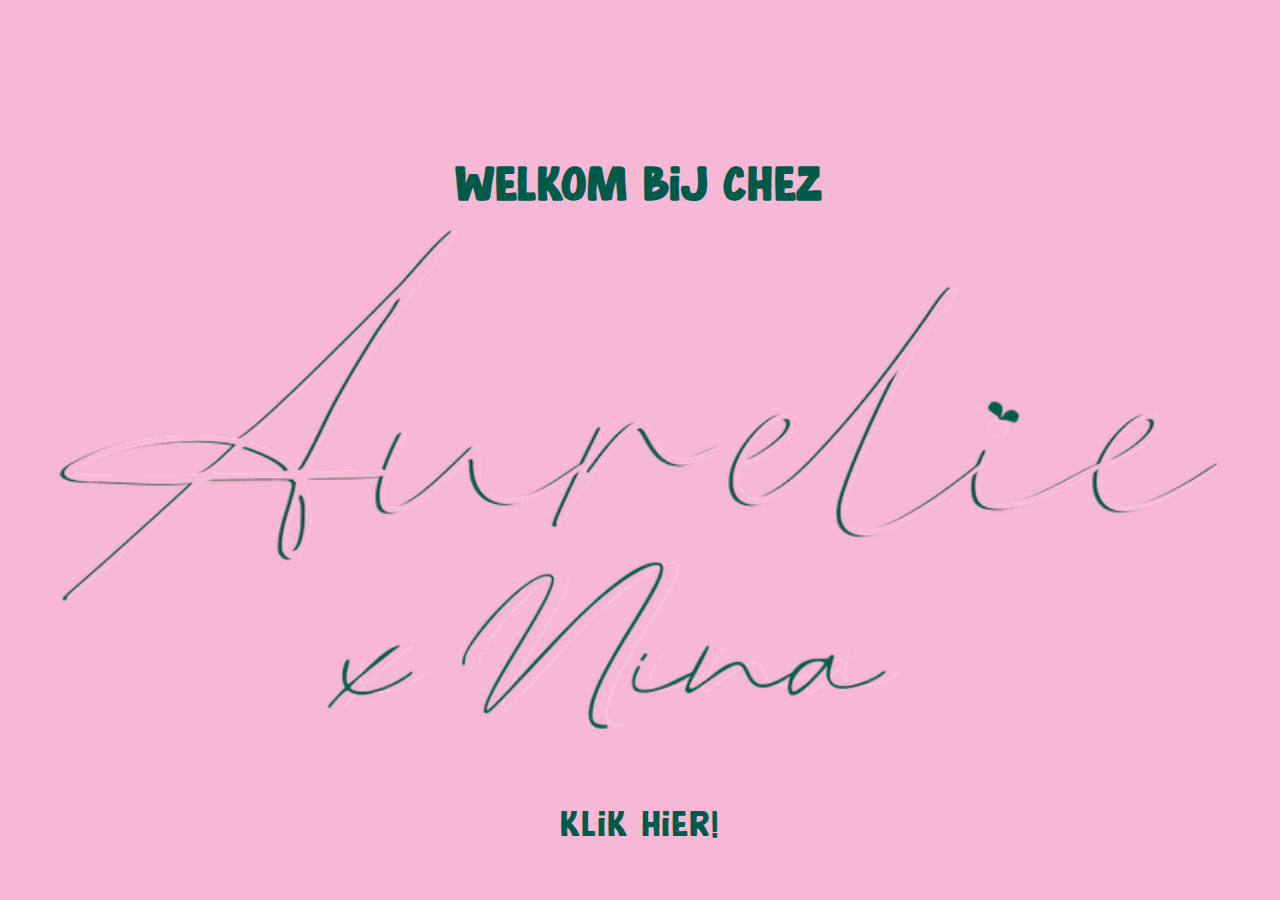
<file: index.html>
<!DOCTYPE html>
<html lang="nl">
<head>
    <meta charset="UTF-8">
    <meta name="viewport" content="width=device-width, initial-scale=1.0">
    <title>Landing Pagina</title>

    <link rel="stylesheet" href="css/styles.css">
    <link rel="preconnect" href="https://fonts.googleapis.com">
    <link rel="preconnect" href="https://fonts.gstatic.com" crossorigin>
    <link href="https://fonts.googleapis.com/css2?family=Gruppo&display=swap" rel="stylesheet">
</head>

<body class="landingpagina">
    <header>

        <nav>
            <ul>
              <li><a href="home.html">Home</a></li>
              <li><a href="overons.html">Over ons</a></li>
              <li><a href="menu.html">Menu</a></li>
            </ul>
        </nav> 

    </header>

    <main>

        <h2>Welkom bij Chez</h2>
        <img src="afbeeldingen/aureliexnina.png" alt="Aurelie x Nina">
        <a href="home.html">Klik hier!</a>

    </main>

    <footer>

        <p>Deze website is gemaakt door Aurélie van der Drift</p>

    </footer>
    
</body>
</html>
</file>
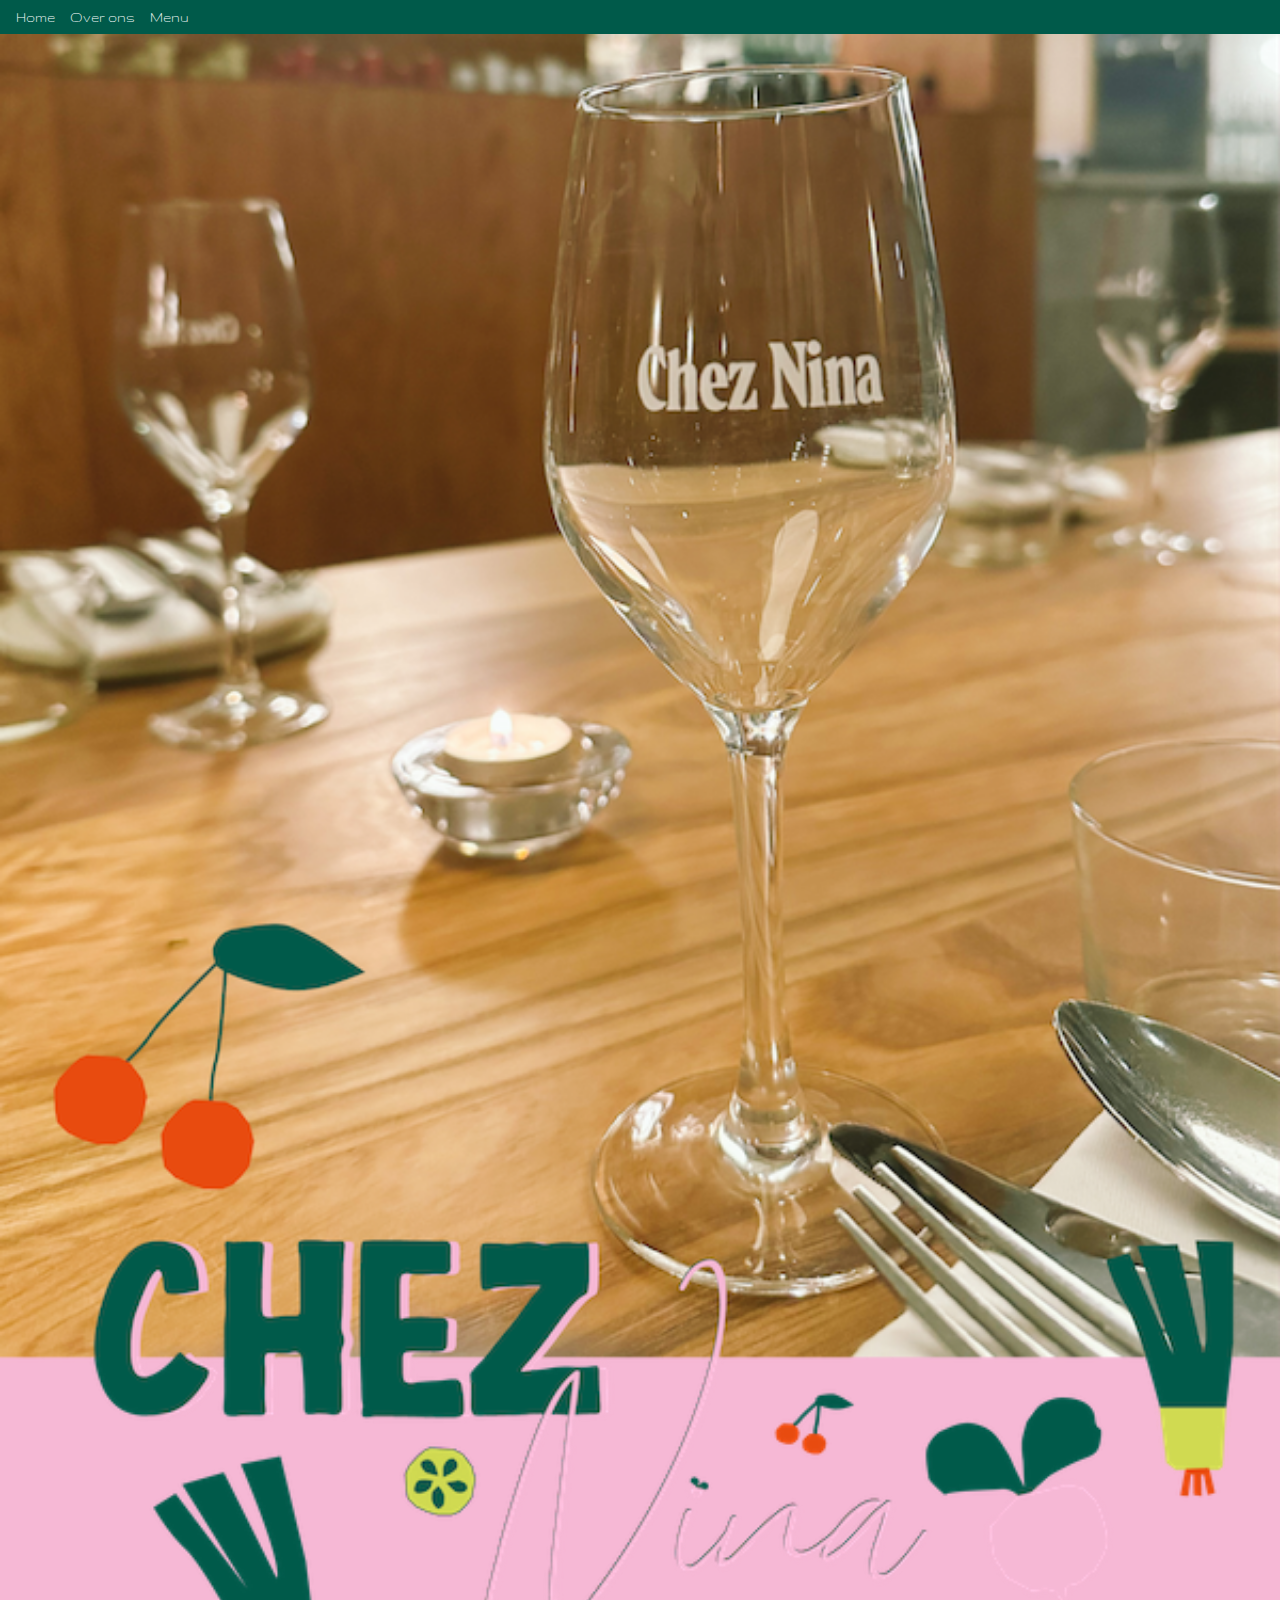
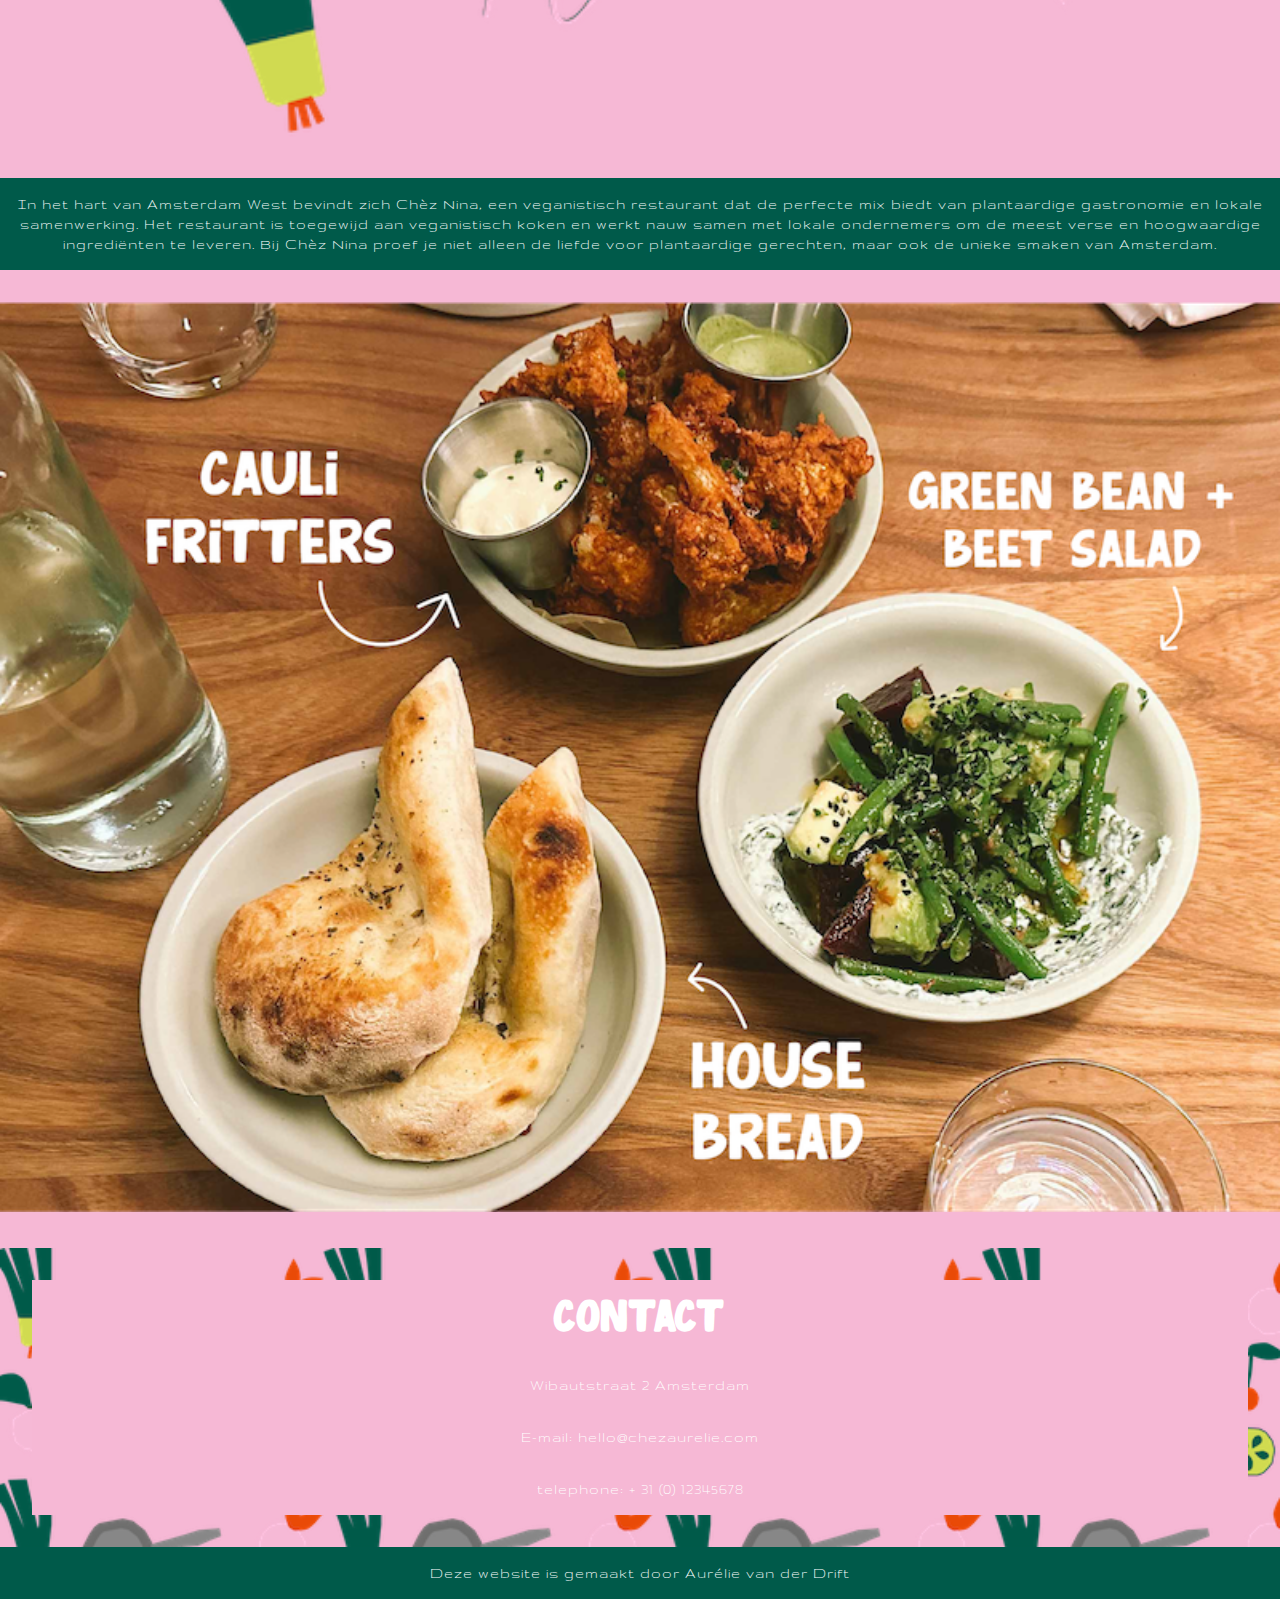
<file: home.html>
<!DOCTYPE html>
<html lang="nl">

<head>
    <meta charset="UTF-8">
    <meta name="viewport" content="width=375, initial-scale=1.0">

    <link rel="stylesheet" href="css/styles.css">
    <link rel="preconnect" href="https://fonts.googleapis.com">
    <link rel="preconnect" href="https://fonts.gstatic.com" crossorigin>
    <link href="https://fonts.googleapis.com/css2?family=Gruppo&display=swap" rel="stylesheet">

    <title>Home - Chez Nina</title>
</head>

<body>
<header>

    <nav>
        <ul>
          <li><a href="home.html">Home</a></li>
          <li><a href="overons.html">Over ons</a></li>
          <li><a href="menu.html">Menu</a></li>
        </ul>
      </nav>       

    <h1>Chez Aurelie x Nina</h1>

</header>  

    <main>
        <img src="afbeeldingen/chezninabannerindex.png" alt="banner van de pagina, op de foto staan glazen daaronder Chez Nina en illustraties van groente en fruit">

        <p>In het hart van Amsterdam West bevindt zich Chèz Nina, een veganistisch restaurant dat de perfecte mix biedt van plantaardige gastronomie en lokale samenwerking. Het restaurant is toegewijd aan veganistisch koken en werkt nauw samen met lokale ondernemers om de meest verse en hoogwaardige ingrediënten te leveren. Bij Chèz Nina proef je niet alleen de liefde voor plantaardige gerechten, maar ook de unieke smaken van Amsterdam.</p>   

        <img class="tafelfoto" src="afbeeldingen/chezninatafelfoto.png" alt="foto van gerechten met namen erbij">

        <section>
                <h2>contact</h2>

                <p>Wibautstraat 2 Amsterdam</p>

                <p>E-mail: hello@chezaurelie.com</p>

                <p>telephone: + 31 (0) 12345678</p> 
        </section>

    </main>

    <footer>
        <p>Deze website is gemaakt door Aurélie van der Drift</p>
    </footer>
    
</body>
</html>
</file>
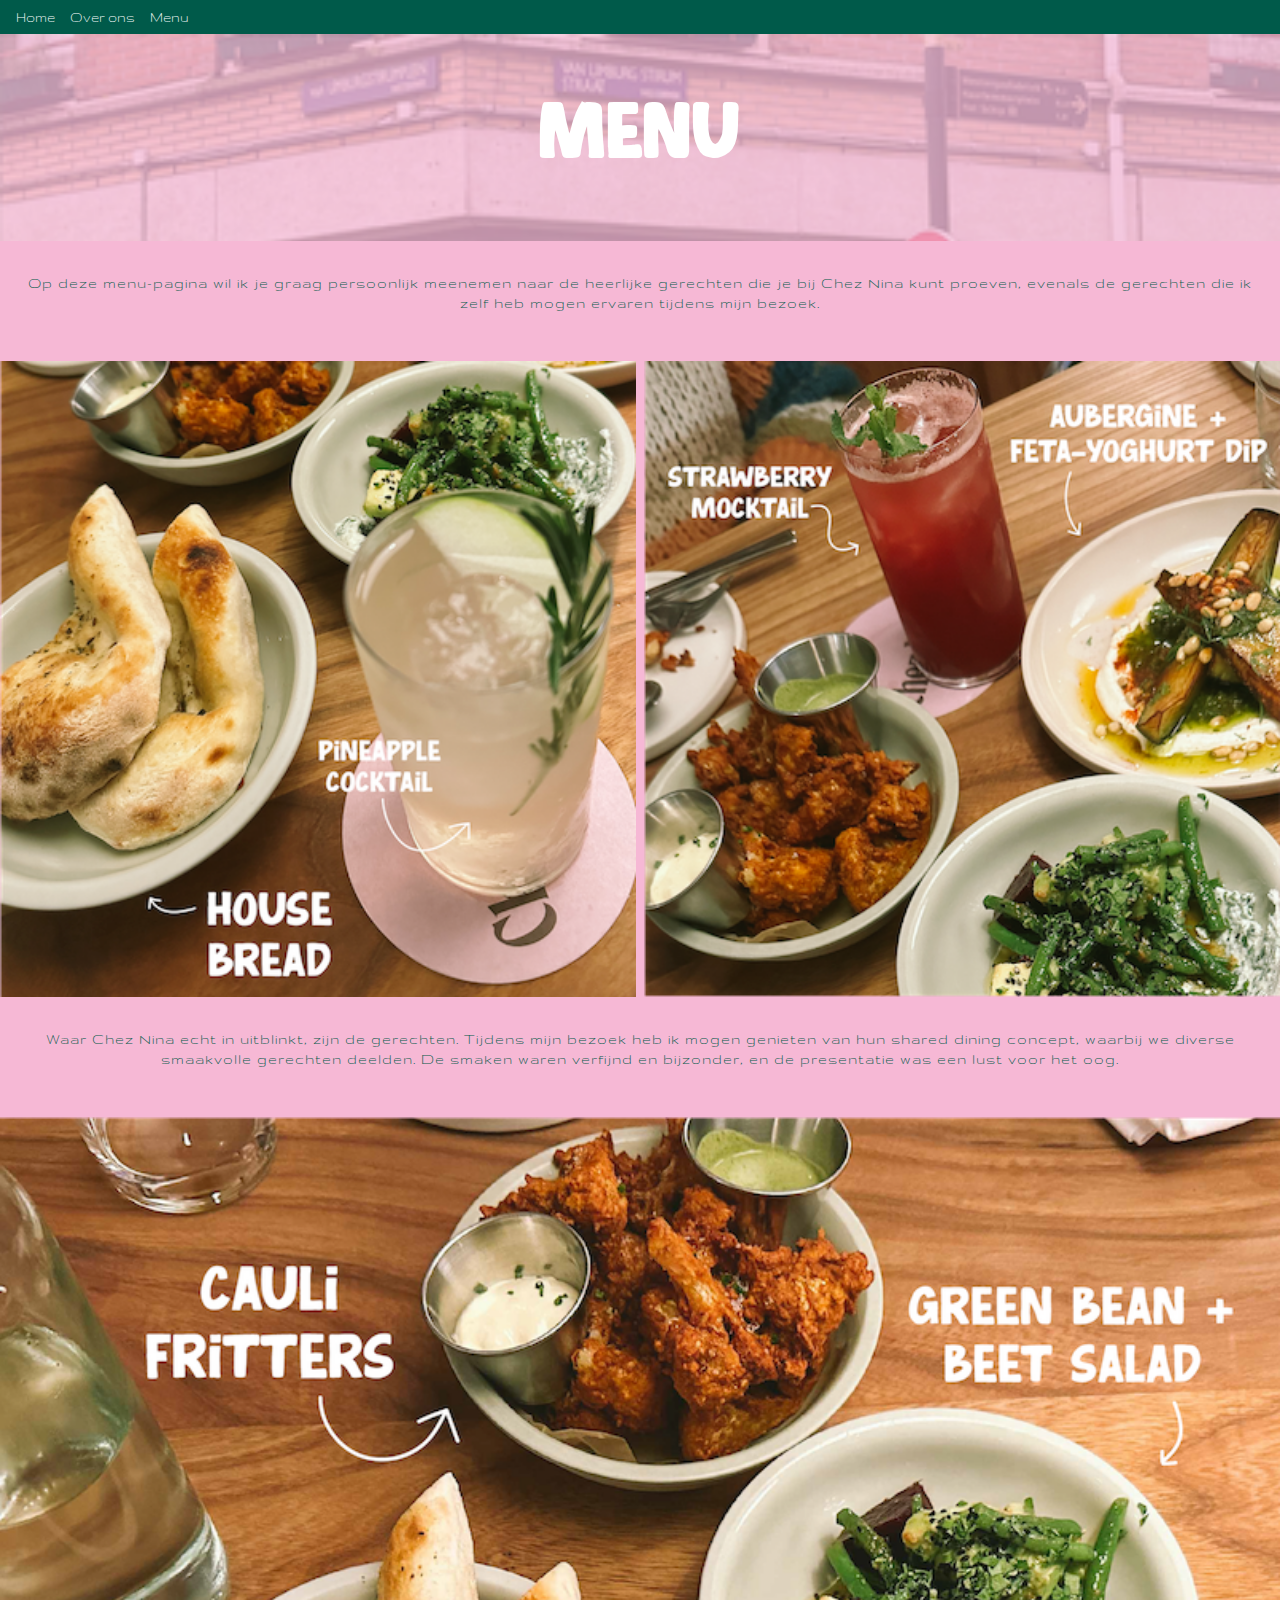
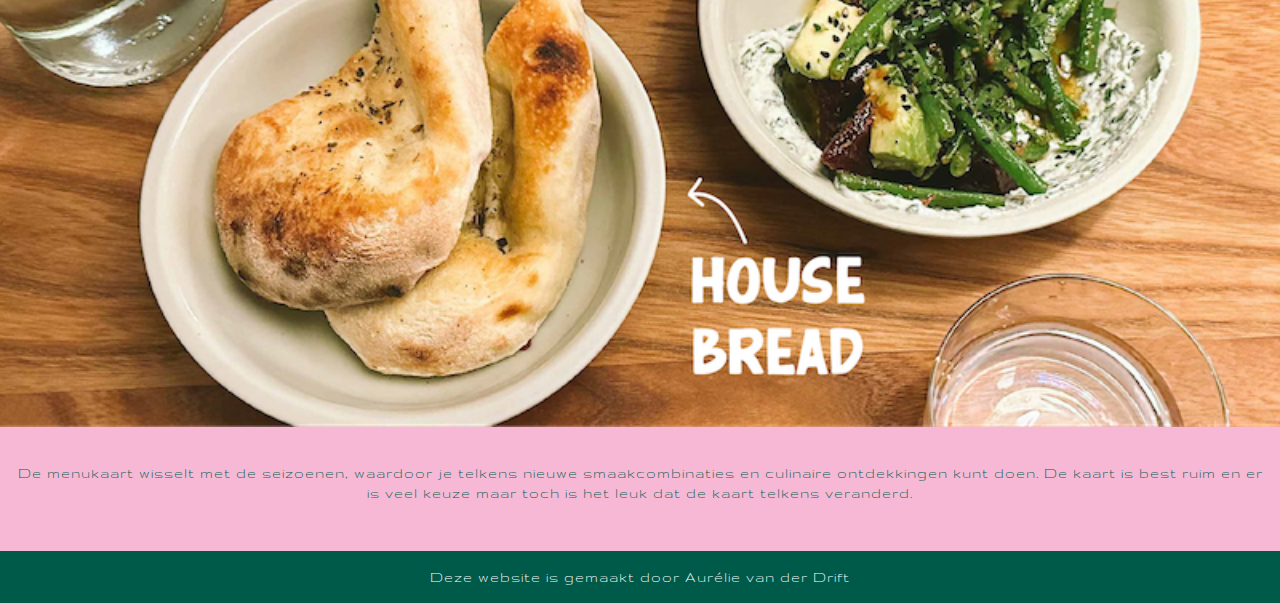
<file: menu.html>
<!DOCTYPE html>
<html lang="nl">
<head>
    <meta charset="UTF-8">
    <meta name="viewport" content="width=device-width, initial-scale=1.0">
    <title>Menu</title>

    <link rel="stylesheet" href="css/styles.css">
    <link rel="preconnect" href="https://fonts.googleapis.com">
    <link rel="preconnect" href="https://fonts.gstatic.com" crossorigin>
    <link href="https://fonts.googleapis.com/css2?family=Gruppo&display=swap" rel="stylesheet">
</head>

<body>
    <header>

        <nav>
            <ul>
              <li><a href="home.html">Home</a></li>
              <li><a href="overons.html">Over ons</a></li>
              <li><a href="menu.html">Menu</a></li>
            </ul>
        </nav> 

        <div>
            <h2>Menu</h2>
        </div>

    </header>

    <main class="menu">
        <p>Op deze menu-pagina wil ik je graag persoonlijk meenemen naar de heerlijke gerechten die je bij Chez Nina kunt proeven, evenals de gerechten die ik zelf heb mogen ervaren tijdens mijn bezoek.</p>

        <div class="afbeeldingen-grid">
            <img src="afbeeldingen/1vierkantjesmetgerechten.png" alt="foto 1 met gerechten">
            <img src="afbeeldingen/3vierkantjesmetgerechten.png" alt="foto 3 met gerechten">
        </div>

        <p>Waar Chez Nina echt in uitblinkt, zijn de gerechten. Tijdens mijn bezoek heb ik mogen genieten van hun shared dining concept, waarbij we diverse smaakvolle gerechten deelden. De smaken waren verfijnd en bijzonder, en de presentatie was een lust voor het oog.</p>

        <img src="afbeeldingen/chezninatafelfoto.png" alt="foto 4 met gerechten">

        <p>De menukaart wisselt met de seizoenen, waardoor je telkens nieuwe smaakcombinaties en culinaire ontdekkingen kunt doen. De kaart is best ruim en er is veel keuze maar toch is het leuk dat de kaart telkens veranderd.</p>
    </main>

    <footer>
        <p>Deze website is gemaakt door Aurélie van der Drift</p>
    </footer>
    
</body>
</html>
</file>
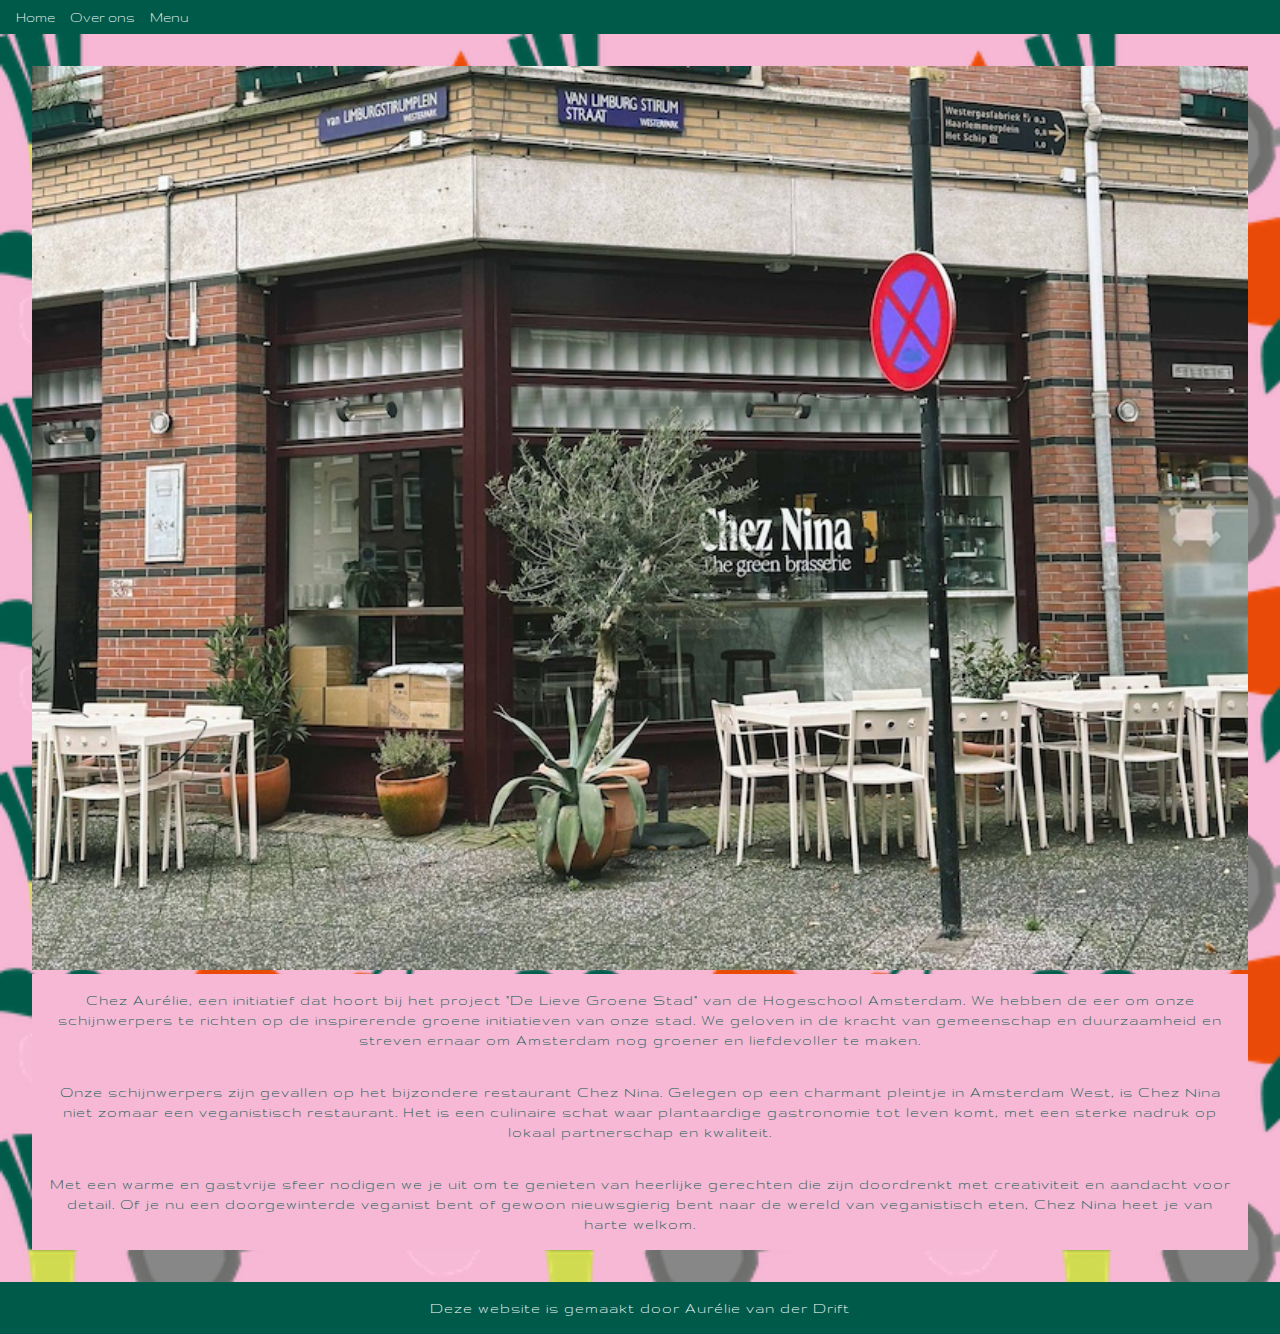
<file: overons.html>
<!DOCTYPE html>
<html lang="nl">
<head>
    <meta charset="UTF-8">
    <meta name="viewport" content="width=device-width, initial-scale=1.0">
    <title>Over ons</title>

    <link rel="stylesheet" href="css/styles.css">
    <link rel="preconnect" href="https://fonts.googleapis.com">
    <link rel="preconnect" href="https://fonts.gstatic.com" crossorigin>
    <link href="https://fonts.googleapis.com/css2?family=Gruppo&display=swap" rel="stylesheet">
</head>

<body>
    <header>
        <nav>
            <ul>
              <li><a href="home.html">Home</a></li>
              <li><a href="overons.html">Over ons</a></li>
              <li><a href="menu.html">Menu</a></li>
            </ul>
          </nav>       
    
        <h1>Chez Aurelie x Nina</h1> 
    </header>

    <main class="overons">

        <div>
            <img src="afbeeldingen/fotobuitenkant.jpg" alt="foto van het pand van chez Nina">

            <p>Chez Aurélie, een initiatief dat hoort bij het project "De Lieve Groene Stad" van de Hogeschool Amsterdam. We hebben de eer om onze schijnwerpers te richten op de inspirerende groene initiatieven van onze stad. We geloven in de kracht van gemeenschap en duurzaamheid en streven ernaar om Amsterdam nog groener en liefdevoller te maken.</p>

            <p>Onze schijnwerpers zijn gevallen op het bijzondere restaurant Chez Nina. Gelegen op een charmant pleintje in Amsterdam West, is Chez Nina niet zomaar een veganistisch restaurant. Het is een culinaire schat waar plantaardige gastronomie tot leven komt, met een sterke nadruk op lokaal partnerschap en kwaliteit.</p>

            <p>Met een warme en gastvrije sfeer nodigen we je uit om te genieten van heerlijke gerechten die zijn doordrenkt met creativiteit en aandacht voor detail. Of je nu een doorgewinterde veganist bent of gewoon nieuwsgierig bent naar de wereld van veganistisch eten, Chez Nina heet je van harte welkom.</p>
        </div>
    </main>

    <footer>
        <p>Deze website is gemaakt door Aurélie van der Drift</p>
    </footer>
    
</body>
</html>
</file>
<file: css/styles.css>
* {
    margin: 0;
    padding:0;
}

header {
    background-color: #005a4a;
}

h1 {
    display: none;
}

nav a {
    color: black;
    font-family: 'Gruppo', sans-serif;
    text-decoration: none;
    font-size: 15px;
    color: white;
}
 
header nav ul {
    display: flex;
    list-style: none;
    padding: 0.5em
}
    
header ul li a {
    margin: 0.5em;
}

img {
    width: 100%;
    height: auto;
}

main p {
    font-family: 'Gruppo', sans-serif; 
    margin-top: 1em;
    margin-bottom: 2em;
    letter-spacing: 1px;
    line-height: 20px;
    text-align: center;
    background-color: #005a4a;
    padding: 1em;
    color: white;
}

footer p {
    font-family: 'Gruppo', sans-serif; 
    letter-spacing: 1px;
    line-height: 20px;
    text-align: center;
    background-color: #005a4a;
    padding: 1em;
    color: white;
}

body {
    margin: 0;
    background-color: #f6b8d5; 
    animation: backgroundAnimation 10s linear infinite; 
}

@keyframes backgroundAnimation {
    0% {
        background-color: rgba(246, 184, 213, 0.2); 
    }
    50% {
        background-color: rgba(235, 230, 220, 0.4); 
    }
    100% {
        background-color: rgba(208, 218, 81, 0.2); 
    }
}

/* bron bovenstaande animatie: https://stackoverflow.com/questions/43371912/how-to-make-an-html-css-js-color-changing-background-like-kahoot-it-has */

img.tafelfoto {
    margin-bottom: 2em;
}

section {
    background-image: url(../afbeeldingen/achtergrondcheznina.png);
    background-size: cover;
    padding: 2em;
}

@font-face {
    font-family: somethingstraight;
    src: url(../fonts/somethingstraight.ttf);
}

section h2 {
    text-align: center;
    font-family: somethingstraight;
    color: white;
    background-color: #f6b8d5;
    padding: 0.5em;
    letter-spacing: 2px;
    font-size: 40px;
    margin: 0;
}

section p {
    margin: 0;
    background-color: #f6b8d5;
}

header div {
    background-image: url(../afbeeldingen/buitenkantmetroze.png);
    background-size: cover;
}

header div h2 {
    color: white;
    padding: 1em;
    text-align: center;
    font-size: 70px;
    font-family: somethingstraight;
    letter-spacing: 3px;
}

.afbeeldingen-grid {
    display: grid;
    grid-template-columns: repeat(2, 1fr); 
    gap: 0.5em;
}

.afbeeldingen-grid img {
    width: 100%;
    height: auto;
}

.menu p {
    background-color: transparent;
    color: #005a4a;
}

.overons p {
    background-color: transparent;
    color: #005a4a;  
    background-color: #f6b8d5;
    margin: 0;
}

.overons div {
    background-image: url(../afbeeldingen/achtergrondcheznina.png);
    background-size: cover;
    padding: 2em;
}

.landingpagina footer {
    display: none;
}

.landingpagina header {
    display: none;
}

.landingpagina h2 {
    font-family: somethingstraight;
    letter-spacing: 2px;
    margin-top: 4em;
    text-align: center;
    color: #005a4a;
    font-size: 42px;
}

body.landingpagina {
    animation: backgroundAnimation 5s linear infinite; 
    background-color: #f6b8d5; 
}

@keyframes backgroundAnimation {
    0% {
        background-color: rgba(246, 184, 213, 0.2); /
    }
    25% {
        background-color: rgba(208, 218, 81, 0.2); 
    }
    50% {
        background-color: rgba(232, 75, 15, 0.2); 
    }
    75% {
        background-color: rgba(246, 184, 213, 0.2); 
    }
    100% {
        background-color: rgba(208, 218, 81, 0.2); 
    }
}

.landingpagina a {
    text-decoration: none;
    font-family: somethingstraight;
    text-align: center;
    display: block;
    background-color: #f6b8d5;
    color: #005a4a;
    padding: 0.5em;
    margin: 1em;
    font-size: 2em;
    letter-spacing: 2px;
}
</file>
